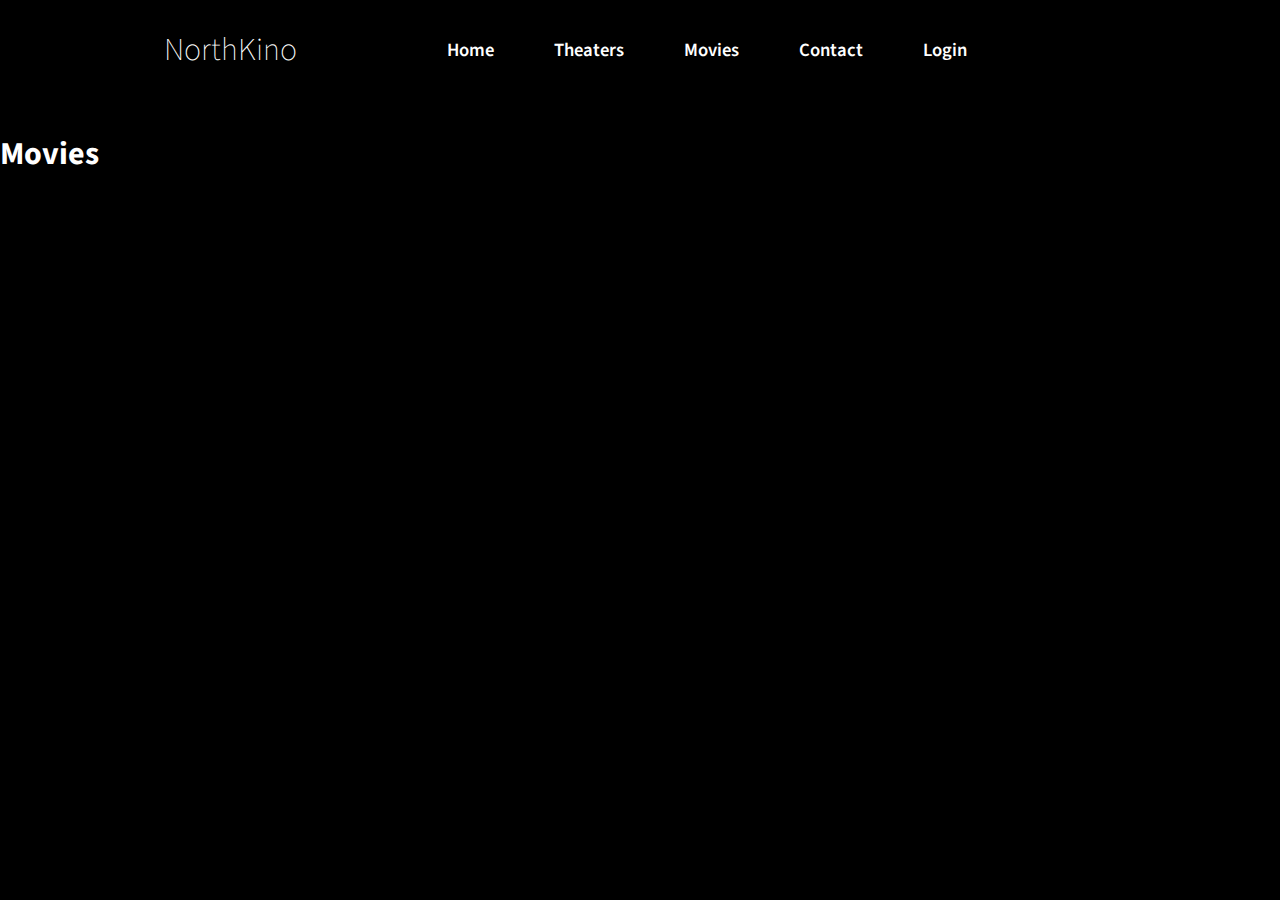
<file: contact.html>
<!--
OAMK / Animation
Joona Keskitalo DIN16SP
-->
<!DOCTYPE html>
<html>

<head>
    <meta charset="utf-8">
    <meta http-equiv="X-UA-Compatible" content="IE=edge">
    <title>NorthKino - Movies</title>
    <link href="https://fonts.googleapis.com/css?family=Source+Sans+Pro:300,400,600,700" rel="stylesheet">
    <link rel="stylesheet" href="css/main.css">
</head>

<body>
</body>
<div class="wrapper">
    <div class="title">
        <h1>NorthKino</h1>
    </div>
    <div class="header">
        <a class="headerlinks" href="index.html" title="">Home</a>
        <div class="dropdown">
            <a class="dropbtn headerlinks" href="theaters.html">Theaters</a>
            <div class="dropdown-content">
                <div class="column">
                    <div class="columnImg" id="city1">
                        <h3> <a href="theaters/helsinki.html" title="">Helsinki</a></h3>
                        <a href="#">Movies</a>
                        <a href="#">Rooms</a>
                        <a href="#">Now Playing</a>
                    </div>
                </div>
                <div class="column">
                    <div class="columnImg" id="city2">
                        <h3> <a href="theaters/turku.html" title="">Turku</a></h3>
                        <a href="#">Movies</a>
                        <a href="#">Rooms</a>
                        <a href="#">Now Playing</a>
                    </div>
                </div>
                <div class="column">
                    <div class="columnImg" id="city3">
                        <h3> <a href="theaters/tampere.html" title="">Tampere</a></h3>
                        <a href="#">Movies</a>
                        <a href="#">Rooms</a>
                        <a href="#">Now Playing</a>
                    </div>
                </div>
                <div class="column">
                    <div class="columnImg" id="city4">
                        <h3> <a href="theaters/Oulu.html" title="">Oulu</a></h3>
                        <a href="#">Movies</a>
                        <a href="#">Rooms</a>
                        <a href="#">Now Playing</a>
                    </div>
                </div>
                <div class="column">
                    <div class="columnImg" id="city1">
                        <h3> <a href="theaters/rovaniemi.html" title="">Rovaniemi</a></h3>
                        <a href="#">Movies</a>
                        <a href="#">Rooms</a>
                        <a href="#">Now Playing</a>
                    </div>
                </div>
            </div>
        </div>
        <a class="headerlinks" href="movies.html" title="">Movies</a>
        <a class="headerlinks" href="contact.html" title="">Contact</a>
        <a class="headerlinks" href="login.html" title="">Login</a>
    </div>
    <div class="banner">
        <h1>Movies</h1>
    </div>
</div>

</html>
</file>
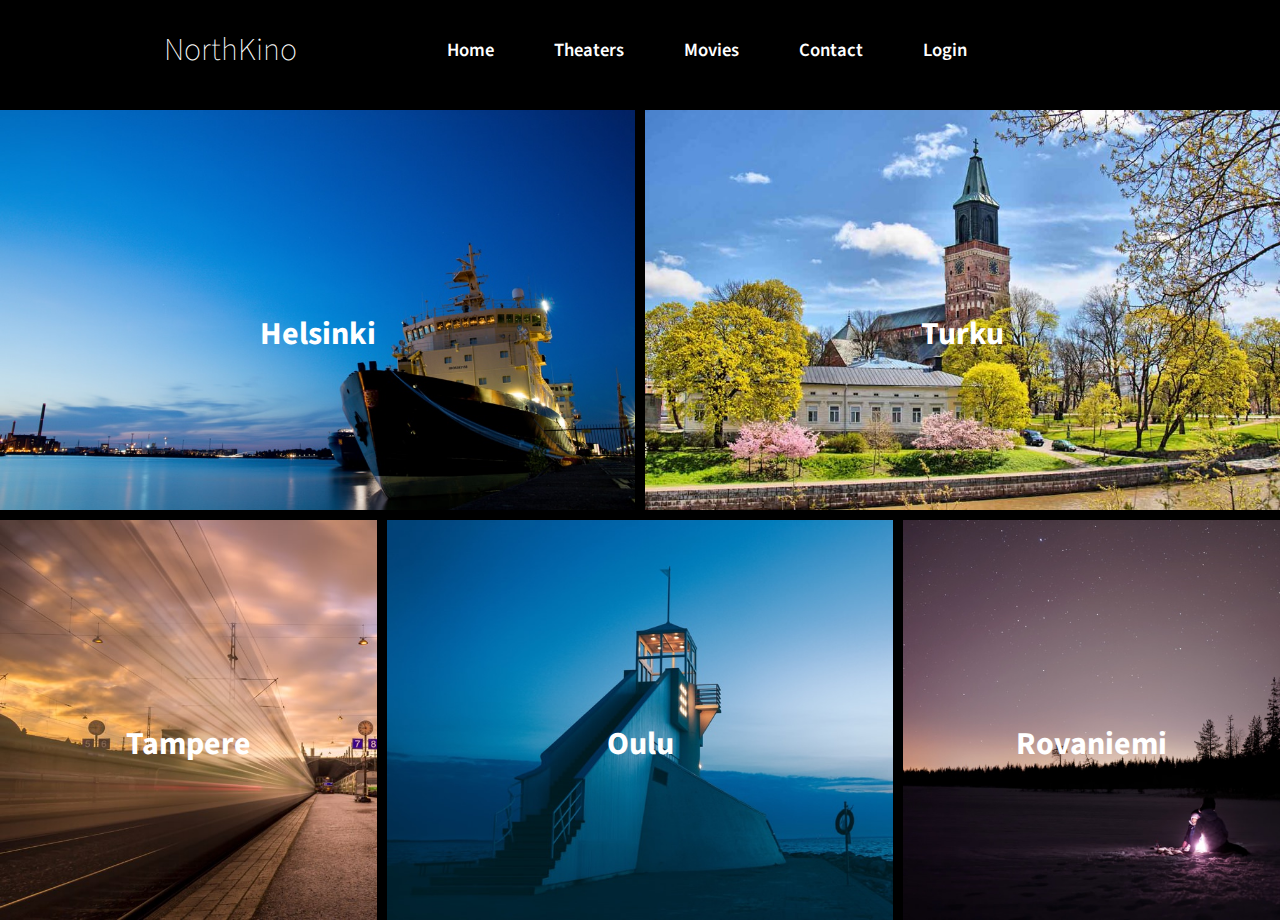
<file: theaters.html>
<!--
OAMK / Animation
Joona Keskitalo DIN16SP
-->
<!DOCTYPE html>
<html>

<head>
    <meta charset="utf-8">
    <meta http-equiv="X-UA-Compatible" content="IE=edge">
    <title>NorthKino - Theaters</title>
    <link href="https://fonts.googleapis.com/css?family=Source+Sans+Pro:300,400,600,700" rel="stylesheet">
    <link rel="stylesheet" href="css/main.css">
</head>

<body>
</body>
<div class="theaters-wrapper">
    <div class="title">
        <h1>NorthKino</h1>
    </div>
    <div class="header">
        <a class="headerlinks" href="index.html" title="">Home</a>
        <div class="dropdown">
            <a class="dropbtn headerlinks" href="theaters.html">Theaters</a>
            <div class="dropdown-content">
                <div class="column">
                    <div class="columnImg" id="city1">
                        <h3> <a href="theaters/helsinki.html" title="">Helsinki</a></h3>
                        <a href="#">Movies</a>
                        <a href="#">Rooms</a>
                        <a href="#">Now Playing</a>
                    </div>
                </div>
                <div class="column">
                    <div class="columnImg" id="city2">
                        <h3> <a href="theaters/turku.html" title="">Turku</a></h3>
                        <a href="#">Movies</a>
                        <a href="#">Rooms</a>
                        <a href="#">Now Playing</a>
                    </div>
                </div>
                <div class="column">
                    <div class="columnImg" id="city3">
                        <h3> <a href="theaters/tampere.html" title="">Tampere</a></h3>
                        <a href="#">Movies</a>
                        <a href="#">Rooms</a>
                        <a href="#">Now Playing</a>
                    </div>
                </div>
                <div class="column">
                    <div class="columnImg" id="city4">
                        <h3> <a href="theaters/Oulu.html" title="">Oulu</a></h3>
                        <a href="#">Movies</a>
                        <a href="#">Rooms</a>
                        <a href="#">Now Playing</a>
                    </div>
                </div>
                <div class="column">
                    <div class="columnImg" id="city1">
                        <h3> <a href="theaters/rovaniemi.html" title="">Rovaniemi</a></h3>
                        <a href="#">Movies</a>
                        <a href="#">Rooms</a>
                        <a href="#">Now Playing</a>
                    </div>
                </div>
            </div>
        </div>
        <a class="headerlinks" href="movies.html" title="">Movies</a>
        <a class="headerlinks" href="contact.html" title="">Contact</a>
        <a class="headerlinks" href="login.html" title="">Login</a>
    </div>

    <div class="theaters-banner" id="theaters-1">
        <h1>Helsinki</h1>
    </div>

    <div class="theaters-banner" id="theaters-2">
        <h1>Turku</h1>
    </div>

    <div class="theaters-banner" id="theaters-3">
        <h1>Tampere</h1>
    </div>

    <div class="theaters-banner" id="theaters-4">
        <h1>Oulu</h1>
    </div>
    <div class="theaters-banner" id="theaters-5">
        <h1>Rovaniemi</h1>
    </div>
</div>

</html>
</file>
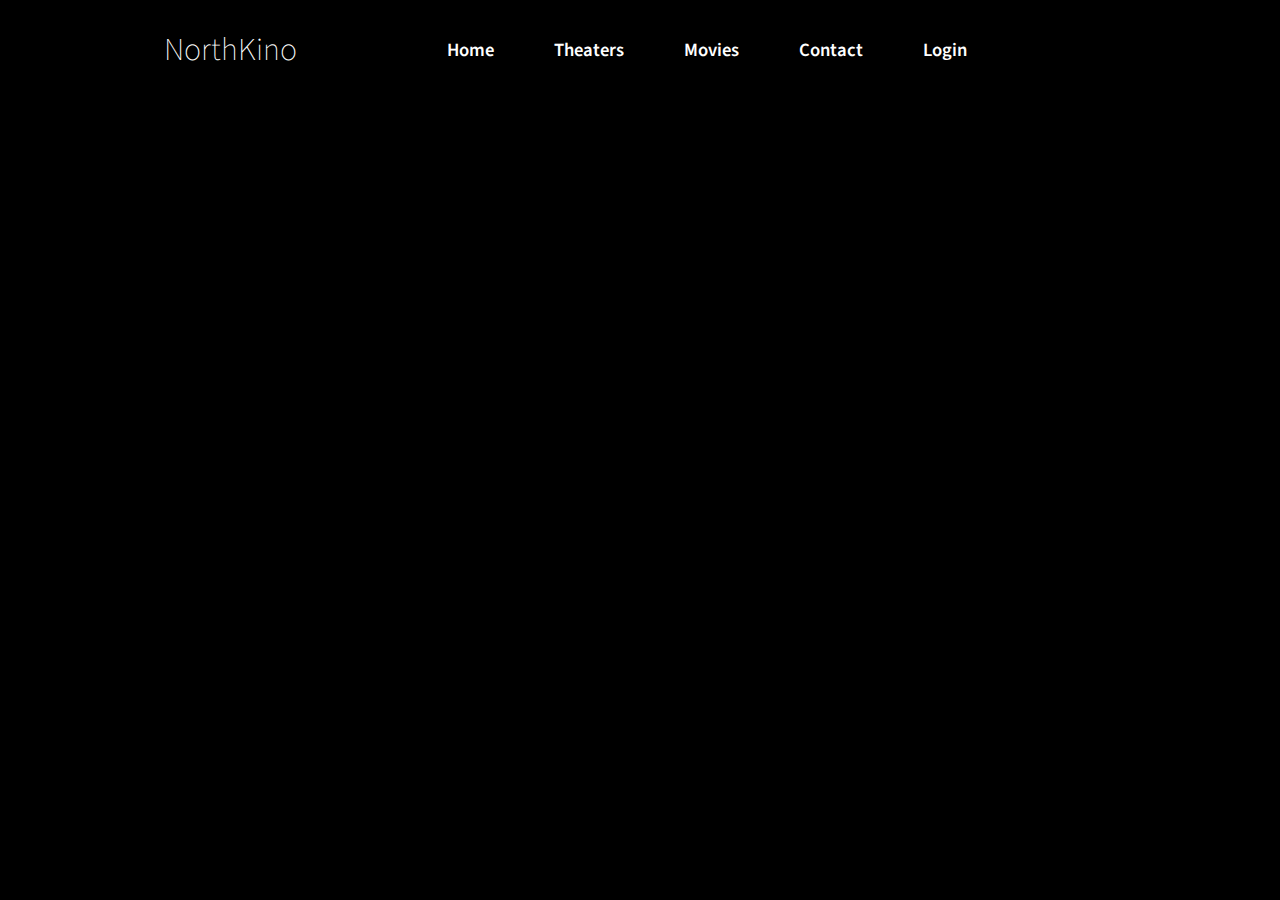
<file: theaters/helsinki.html>
<!--
OAMK / Animation
Joona Keskitalo DIN16SP
-->
<!DOCTYPE html>
<html>

<head>
    <meta charset="utf-8">
    <meta http-equiv="X-UA-Compatible" content="IE=edge">
    <title>NorthKino - Helsinki</title>
    <link href="https://fonts.googleapis.com/css?family=Source+Sans+Pro:300,400,600,700" rel="stylesheet">
    <link rel="stylesheet" href="../css/main.css">
</head>

<body>
</body>
<div class="wrapper">
    <div class="title">
        <h1>NorthKino</h1>
    </div>
    <div class="header">
        <a class="headerlinks" href="../index.html" title="">Home</a>
        <div class="dropdown">
            <a class="dropbtn headerlinks" href="../theaters.html">Theaters</a>
            <div class="dropdown-content">
                <div class="column">
                    <div class="columnImg" id="city1">
                        <h3> <a href="helsinki.html" title="">Helsinki</a></h3>
                        <a href="#">Movies</a>
                        <a href="#">Rooms</a>
                        <a href="#">Now Playing</a>
                    </div>
                </div>
                <div class="column">
                    <div class="columnImg" id="city2">
                        <h3> <a href="turku.html" title="">Turku</a></h3>
                        <a href="#">Movies</a>
                        <a href="#">Rooms</a>
                        <a href="#">Now Playing</a>
                    </div>
                </div>
                <div class="column">
                    <div class="columnImg" id="city3">
                        <h3> <a href="tampere.html" title="">Tampere</a></h3>
                        <a href="#">Movies</a>
                        <a href="#">Rooms</a>
                        <a href="#">Now Playing</a>
                    </div>
                </div>
                <div class="column">
                    <div class="columnImg" id="city4">
                        <h3> <a href="Oulu.html" title="">Oulu</a></h3>
                        <a href="#">Movies</a>
                        <a href="#">Rooms</a>
                        <a href="#">Now Playing</a>
                    </div>
                </div>
                <div class="column">
                    <div class="columnImg" id="city1">
                        <h3> <a href="rovaniemi.html" title="">Rovaniemi</a></h3>
                        <a href="#">Movies</a>
                        <a href="#">Rooms</a>
                        <a href="#">Now Playing</a>
                    </div>
                </div>
            </div>
        </div>
        <a class="headerlinks" href="../movies.html" title="">Movies</a>
        <a class="headerlinks" href="../contact.html" title="">Contact</a>
        <a class="headerlinks" href="../login.html" title="">Login</a>
    </div>
</div>

</html>
</file>
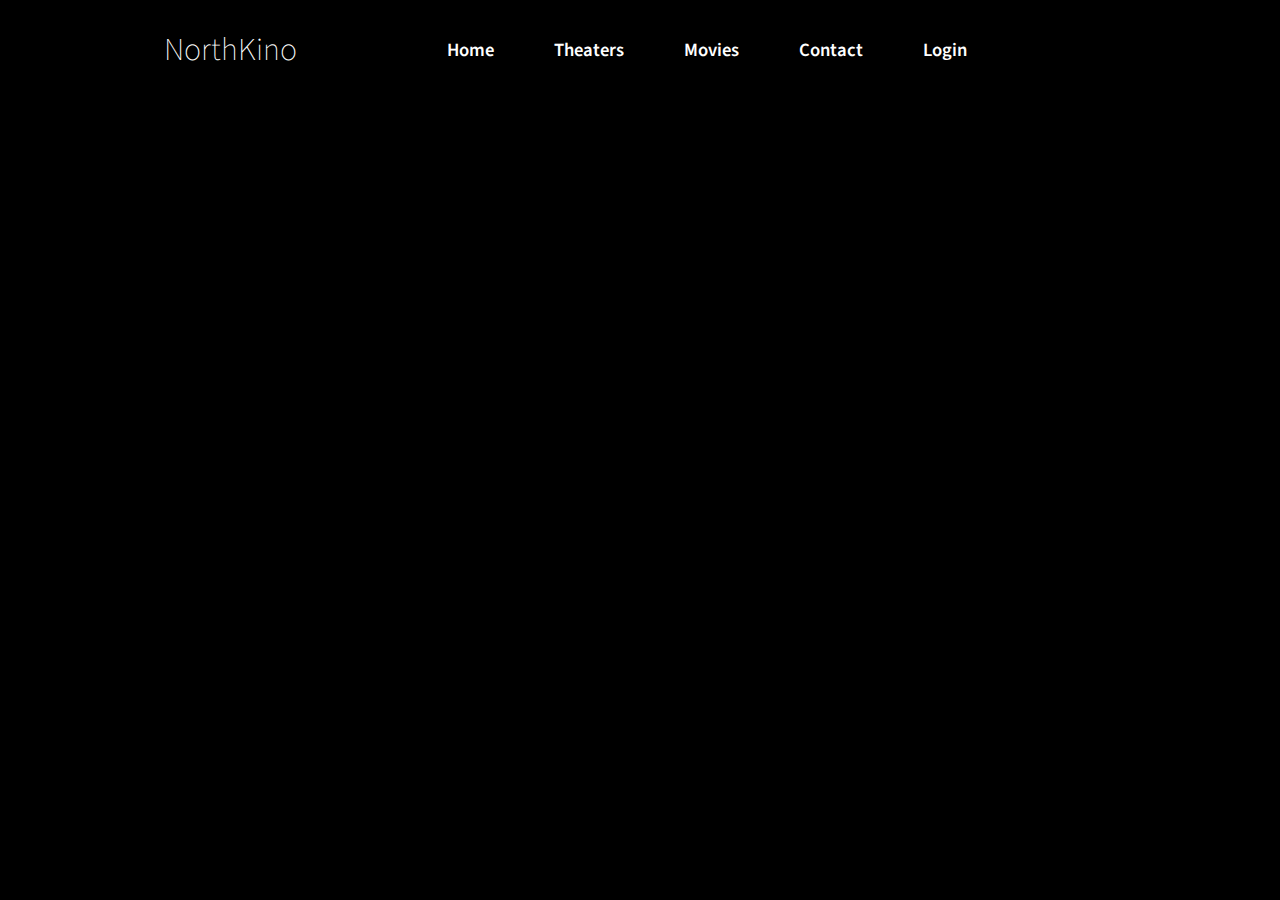
<file: theaters/oulu.html>
<!--
OAMK / Animation
Joona Keskitalo DIN16SP
-->
<!DOCTYPE html>
<html>

<head>
    <meta charset="utf-8">
    <meta http-equiv="X-UA-Compatible" content="IE=edge">
    <title>NorthKino - Oulu</title>
    <link href="https://fonts.googleapis.com/css?family=Source+Sans+Pro:300,400,600,700" rel="stylesheet">
    <link rel="stylesheet" href="../css/main.css">
</head>

<body>
</body>
<div class="wrapper">
    <div class="title">
        <h1>NorthKino</h1>
    </div>
    <div class="header">
        <a class="headerlinks" href="../index.html" title="">Home</a>
        <div class="dropdown">
            <a class="dropbtn headerlinks" href="../theaters.html">Theaters</a>
            <div class="dropdown-content">
                <div class="column">
                    <div class="columnImg" id="city1">
                        <h3> <a href="helsinki.html" title="">Helsinki</a></h3>
                        <a href="#">Movies</a>
                        <a href="#">Rooms</a>
                        <a href="#">Now Playing</a>
                    </div>
                </div>
                <div class="column">
                    <div class="columnImg" id="city2">
                        <h3> <a href="turku.html" title="">Turku</a></h3>
                        <a href="#">Movies</a>
                        <a href="#">Rooms</a>
                        <a href="#">Now Playing</a>
                    </div>
                </div>
                <div class="column">
                    <div class="columnImg" id="city3">
                        <h3> <a href="tampere.html" title="">Tampere</a></h3>
                        <a href="#">Movies</a>
                        <a href="#">Rooms</a>
                        <a href="#">Now Playing</a>
                    </div>
                </div>
                <div class="column">
                    <div class="columnImg" id="city4">
                        <h3> <a href="Oulu.html" title="">Oulu</a></h3>
                        <a href="#">Movies</a>
                        <a href="#">Rooms</a>
                        <a href="#">Now Playing</a>
                    </div>
                </div>
                <div class="column">
                    <div class="columnImg" id="city1">
                        <h3> <a href="rovaniemi.html" title="">Rovaniemi</a></h3>
                        <a href="#">Movies</a>
                        <a href="#">Rooms</a>
                        <a href="#">Now Playing</a>
                    </div>
                </div>
            </div>
        </div>
        <a class="headerlinks" href="../movies.html" title="">Movies</a>
        <a class="headerlinks" href="../contact.html" title="">Contact</a>
        <a class="headerlinks" href="../login.html" title="">Login</a>
    </div>
</div>

</html>
</file>
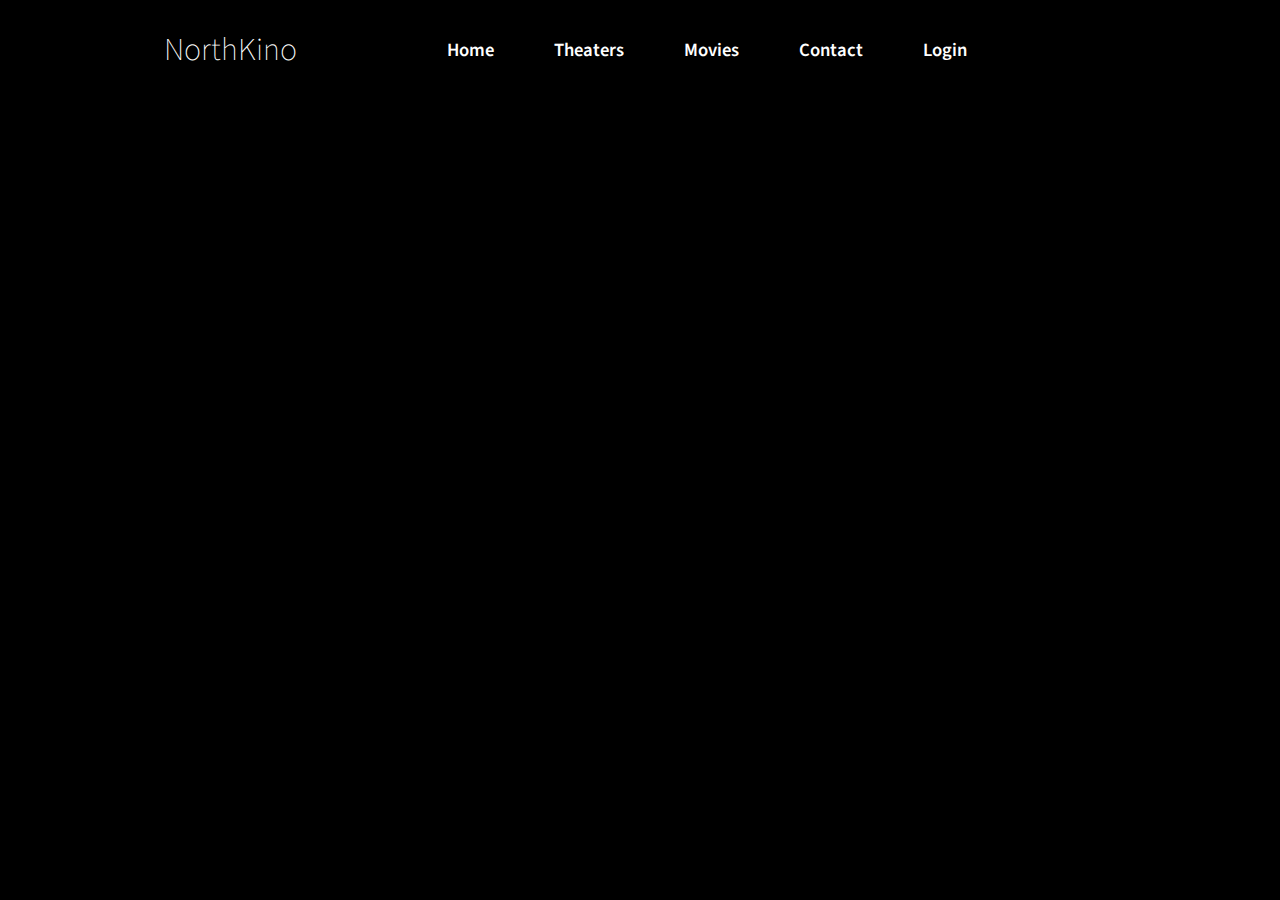
<file: theaters/rovaniemi.html>
<!--
OAMK / Animation
Joona Keskitalo DIN16SP
-->
<!DOCTYPE html>
<html>

<head>
    <meta charset="utf-8">
    <meta http-equiv="X-UA-Compatible" content="IE=edge">
    <title>NorthKino - Rovaniemi</title>
    <link href="https://fonts.googleapis.com/css?family=Source+Sans+Pro:300,400,600,700" rel="stylesheet">
    <link rel="stylesheet" href="../css/main.css">
</head>

<body>
</body>
<div class="wrapper">
    <div class="title">
        <h1>NorthKino</h1>
    </div>
    <div class="header">
        <a class="headerlinks" href="../index.html" title="">Home</a>
        <div class="dropdown">
            <a class="dropbtn headerlinks" href="../theaters.html">Theaters</a>
            <div class="dropdown-content">
                <div class="column">
                    <div class="columnImg" id="city1">
                        <h3> <a href="helsinki.html" title="">Helsinki</a></h3>
                        <a href="#">Movies</a>
                        <a href="#">Rooms</a>
                        <a href="#">Now Playing</a>
                    </div>
                </div>
                <div class="column">
                    <div class="columnImg" id="city2">
                        <h3> <a href="turku.html" title="">Turku</a></h3>
                        <a href="#">Movies</a>
                        <a href="#">Rooms</a>
                        <a href="#">Now Playing</a>
                    </div>
                </div>
                <div class="column">
                    <div class="columnImg" id="city3">
                        <h3> <a href="tampere.html" title="">Tampere</a></h3>
                        <a href="#">Movies</a>
                        <a href="#">Rooms</a>
                        <a href="#">Now Playing</a>
                    </div>
                </div>
                <div class="column">
                    <div class="columnImg" id="city4">
                        <h3> <a href="Oulu.html" title="">Oulu</a></h3>
                        <a href="#">Movies</a>
                        <a href="#">Rooms</a>
                        <a href="#">Now Playing</a>
                    </div>
                </div>
                <div class="column">
                    <div class="columnImg" id="city1">
                        <h3> <a href="rovaniemi.html" title="">Rovaniemi</a></h3>
                        <a href="#">Movies</a>
                        <a href="#">Rooms</a>
                        <a href="#">Now Playing</a>
                    </div>
                </div>
            </div>
        </div>
        <a class="headerlinks" href="../movies.html" title="">Movies</a>
        <a class="headerlinks" href="../contact.html" title="">Contact</a>
        <a class="headerlinks" href="../login.html" title="">Login</a>
    </div>
</div>

</html>
</file>
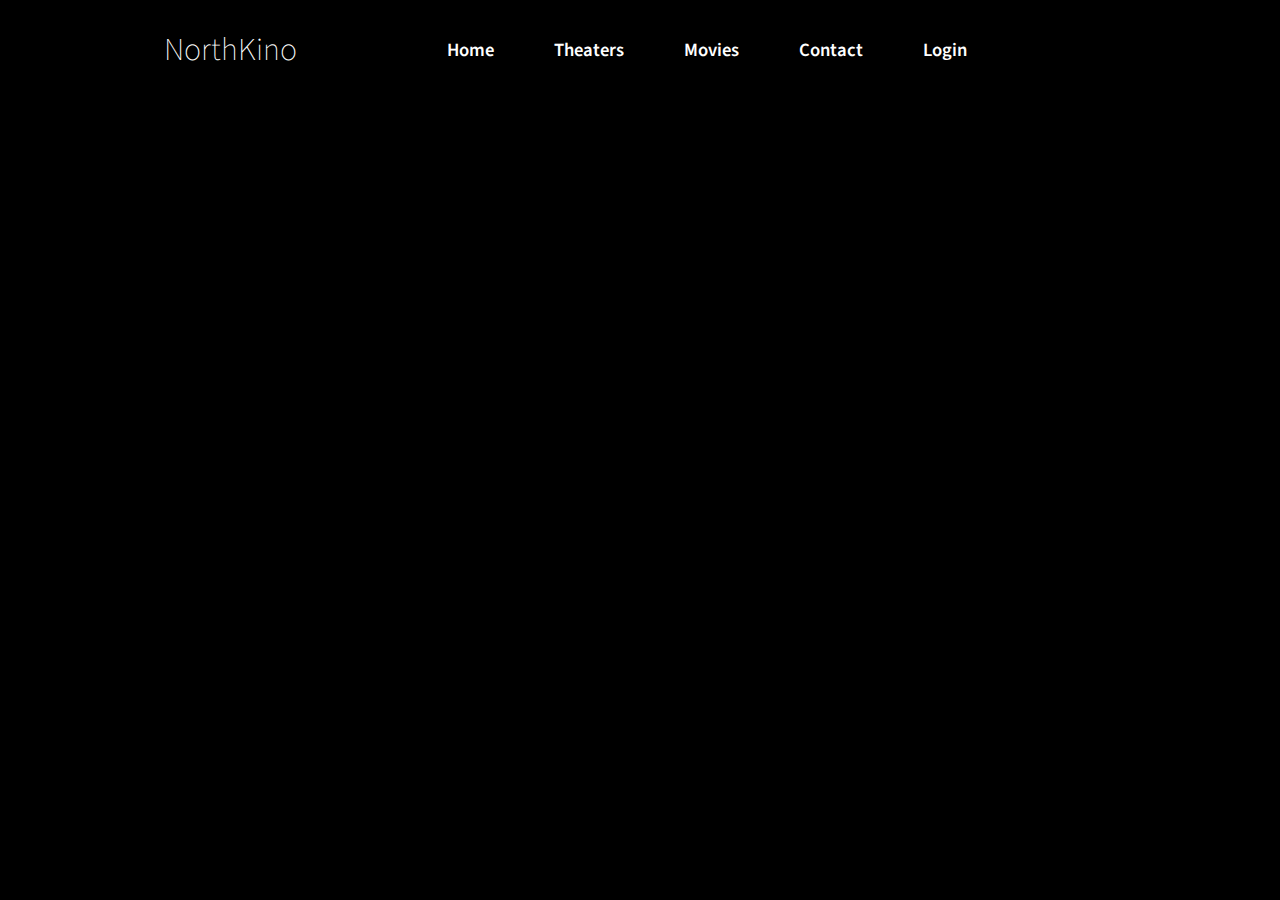
<file: theaters/tampere.html>
<!--
OAMK / Animation
Joona Keskitalo DIN16SP
-->
<!DOCTYPE html>
<html>

<head>
    <meta charset="utf-8">
    <meta http-equiv="X-UA-Compatible" content="IE=edge">
    <title>NorthKino - Tampere</title>
    <link href="https://fonts.googleapis.com/css?family=Source+Sans+Pro:300,400,600,700" rel="stylesheet">
    <link rel="stylesheet" href="../css/main.css">
</head>

<body>
</body>
<div class="wrapper">
    <div class="title">
        <h1>NorthKino</h1>
    </div>
    <div class="header">
        <a class="headerlinks" href="../index.html" title="">Home</a>
        <div class="dropdown">
            <a class="dropbtn headerlinks" href="../theaters.html">Theaters</a>
            <div class="dropdown-content">
                <div class="column">
                    <div class="columnImg" id="city1">
                        <h3> <a href="helsinki.html" title="">Helsinki</a></h3>
                        <a href="#">Movies</a>
                        <a href="#">Rooms</a>
                        <a href="#">Now Playing</a>
                    </div>
                </div>
                <div class="column">
                    <div class="columnImg" id="city2">
                        <h3> <a href="turku.html" title="">Turku</a></h3>
                        <a href="#">Movies</a>
                        <a href="#">Rooms</a>
                        <a href="#">Now Playing</a>
                    </div>
                </div>
                <div class="column">
                    <div class="columnImg" id="city3">
                        <h3> <a href="tampere.html" title="">Tampere</a></h3>
                        <a href="#">Movies</a>
                        <a href="#">Rooms</a>
                        <a href="#">Now Playing</a>
                    </div>
                </div>
                <div class="column">
                    <div class="columnImg" id="city4">
                        <h3> <a href="Oulu.html" title="">Oulu</a></h3>
                        <a href="#">Movies</a>
                        <a href="#">Rooms</a>
                        <a href="#">Now Playing</a>
                    </div>
                </div>
                <div class="column">
                    <div class="columnImg" id="city1">
                        <h3> <a href="rovaniemi.html" title="">Rovaniemi</a></h3>
                        <a href="#">Movies</a>
                        <a href="#">Rooms</a>
                        <a href="#">Now Playing</a>
                    </div>
                </div>
            </div>
        </div>
        <a class="headerlinks" href="../movies.html" title="">Movies</a>
        <a class="headerlinks" href="../contact.html" title="">Contact</a>
        <a class="headerlinks" href="../login.html" title="">Login</a>
    </div>
</div>

</html>
</file>
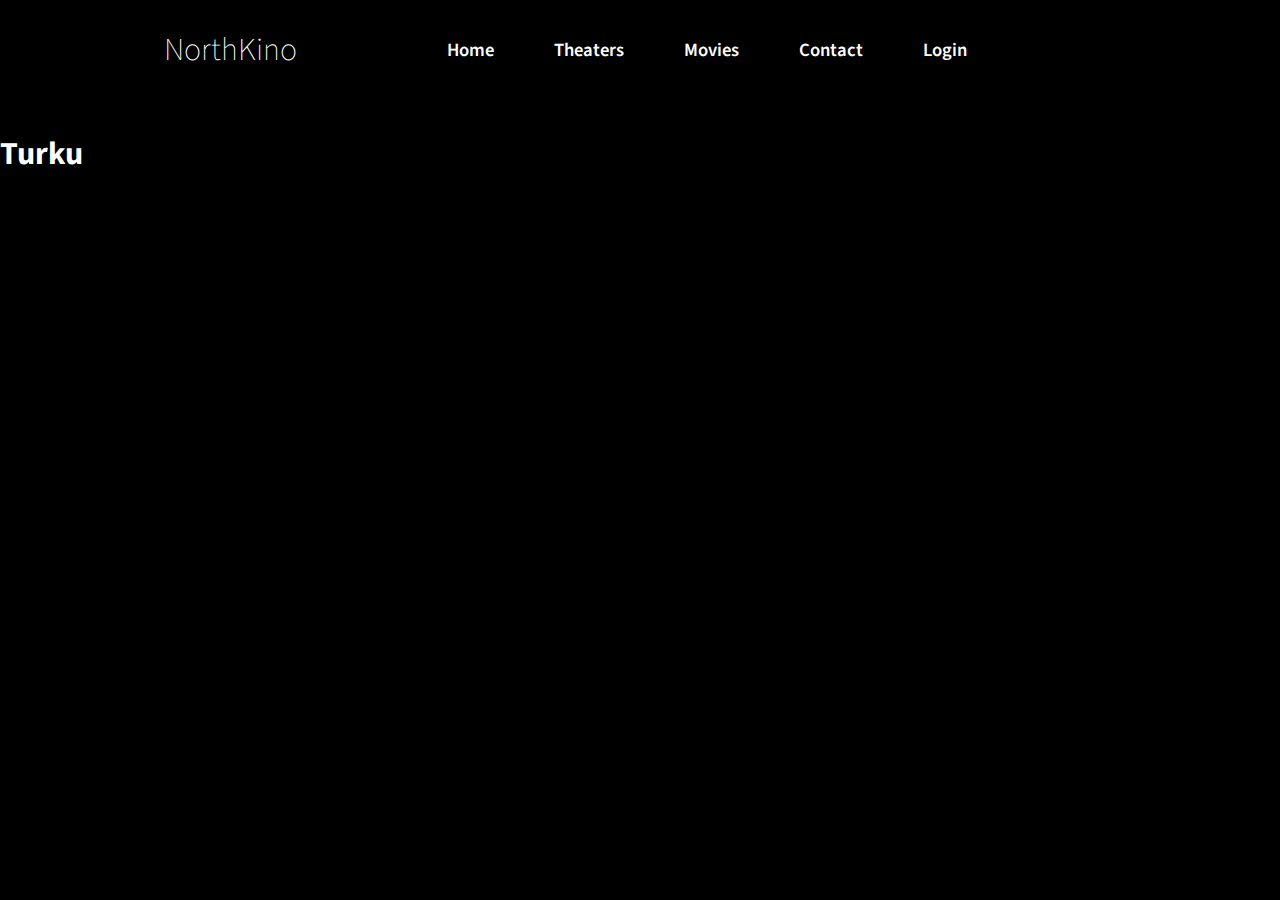
<file: theaters/turku.html>
<!--
OAMK / Animation
Joona Keskitalo DIN16SP
-->
<!DOCTYPE html>
<html>

<head>
    <meta charset="utf-8">
    <meta http-equiv="X-UA-Compatible" content="IE=edge">
    <title>NorthKino - Turku</title>
    <link href="https://fonts.googleapis.com/css?family=Source+Sans+Pro:300,400,600,700" rel="stylesheet">
    <link rel="stylesheet" href="../css/main.css">
</head>

<body>
</body>
<div class="wrapper">
    <div class="title">
        <h1>NorthKino</h1>
    </div>
    <div class="header">
        <a class="headerlinks" href="../index.html" title="">Home</a>
        <div class="dropdown">
            <a class="dropbtn headerlinks" href="../theaters.html">Theaters</a>
            <div class="dropdown-content">
                <div class="column">
                    <div class="columnImg" id="city1">
                        <h3> <a href="helsinki.html" title="">Helsinki</a></h3>
                        <a href="#">Movies</a>
                        <a href="#">Rooms</a>
                        <a href="#">Now Playing</a>
                    </div>
                </div>
                <div class="column">
                    <div class="columnImg" id="city2">
                        <h3> <a href="turku.html" title="">Turku</a></h3>
                        <a href="#">Movies</a>
                        <a href="#">Rooms</a>
                        <a href="#">Now Playing</a>
                    </div>
                </div>
                <div class="column">
                    <div class="columnImg" id="city3">
                        <h3> <a href="tampere.html" title="">Tampere</a></h3>
                        <a href="#">Movies</a>
                        <a href="#">Rooms</a>
                        <a href="#">Now Playing</a>
                    </div>
                </div>
                <div class="column">
                    <div class="columnImg" id="city4">
                        <h3> <a href="Oulu.html" title="">Oulu</a></h3>
                        <a href="#">Movies</a>
                        <a href="#">Rooms</a>
                        <a href="#">Now Playing</a>
                    </div>
                </div>
                <div class="column">
                    <div class="columnImg" id="city1">
                        <h3> <a href="rovaniemi.html" title="">Rovaniemi</a></h3>
                        <a href="#">Movies</a>
                        <a href="#">Rooms</a>
                        <a href="#">Now Playing</a>
                    </div>
                </div>
            </div>
        </div>
        <a class="headerlinks" href="../movies.html" title="">Movies</a>
        <a class="headerlinks" href="../contact.html" title="">Contact</a>
        <a class="headerlinks" href="../login.html" title="">Login</a>
    </div>
    <div class="banner">
        <h1>Turku</h1>
    </div>
</div>

</html>
</file>
<file: css/main.css>
body {
	background-color: black;
	font-family: "Source Sans Pro";
	color: #ffffff;
	margin-top: 0px;
	margin-right: 0px;
	margin-bottom: 0px;
	margin-left: 0px;
}
img {
	max-width: 100%;
	height: auto;
}
/*button{
	max-width: 100%;
	height: auto;
}*/
#test {
	background: red;
	width: 50px;
	height: 50px;
}
.wrapper {
	transition: all .2s ease-in-out;
	display: grid;
	grid-template-columns: repeat(10, 1fr);
	grid-auto-rows: minmax(100px, auto);
	grid-gap: 10px;
	grid-template-areas:
	". hd1 hd1 hd2 hd2 hd2 hd2 hd2 hd2 ."
	"a a a a a a a a a a"
	". b b b b b b c c ."
	". d d d d d d d d ."
	". e e e e e e e e ."
	". ft ft ft ft ft ft ft ft .";
	/*". . . . . . . . . .";*/
}
.title {
	grid-area: hd1;
	align-self: center;
	padding-left: 35px;
}
.title h1 {
	font-family: "Source Sans Pro";
	font-weight: 200;
}
.header {
	grid-area: hd2;
	align-items: center;
	align-self: center;
	vertical-align: middle;
}
.headerlinks {
	float: left;
	padding-left: 60px;
	font-size: 14pt;
	color: white;
	text-decoration: none;
	font-weight: 600;
}
.header ul {
	padding-left: 50px;
	font-size: 14pt;
	color: white;
	text-decoration: none;
}
.banner {
	grid-area: a;
	/*width: 80%;*/
}

.bannerImage{
	grid-area: 2 / 1 / auto / span 2;
	height: 100%;
	z-index: 1;
	display: block;
	position: relative;
	background: url("../img/bg1.jpg");
	background-position: bottom;
	background-repeat: no-repeat;
	background-color: black;
}
/* Hack to get transparency to background image*/
.bannerImage::after {
/*	content: "";
	background: url("../img/bg1.jpg");
	background-position: bottom;
	background-repeat: no-repeat;
	opacity: 0.3;
	top: 0;
	left: 0;
	bottom: 0;
	right: 0;
	position: absolute;
	z-index: -1;*/
}


.bannerImageContent{
	margin: 5%;
	margin-top: 15%;
}











.posters {
	grid-area: b;
	float: left;
}
.posters button {
	max-width: 25%;
}
@media only screen and (min-width: 1920px) {
	.posters button {
		max-width: 15%
	}
}
.posters-anim {
	z-index: 1;
	transition: all .2s ease-in-out;
}
.posters-anim:hover {
	z-index: 2;
	transition: all .2s ease-in-out;
	transform: scale(1.1);
}


.posters-info{
	grid-area: c;
	/*background: red;*/
	/*transition: all .2s ease-in-out;*/
	opacity: 0.9;
	transition: opacity 500ms;
}


















.booking {
	grid-area: d;
	background: red;
}
.playing {
	grid-area: e;
}
.playing-item {
	float: left;
	display: block;
	max-width: 10%;
	margin: 15px;
}
.footer {
	grid-area: ft;
}
.dropdown {
	float: left;
	overflow: hidden;
	/*transition: all .2s ease-in-out;*/
}
.dropdown-content {
	visibility: hidden;
	position: absolute;
	left: 0;
	box-shadow: 0px 8px 16px 0px rgba(0, 0, 0, 0.2);
	/*z-index: 0;*/
	height: 250px;
	width: 100%;
	background: black;
	opacity: 1;
	margin-top: 28px;
	background: black;
		z-index: 2;
	/*transition: all .2s ease-in-out;*/
	/*animation: .2s fadeIn;*/
	/*animation-fill-mode: forwards;*/
}
.dropdown:focus .dropdown-content,
.dropdown:focus-within .dropdown-content,
.dropdown:hover .dropdown-content {
	margin-top: 28px;
	/*transition-delay: 0s, 0s, 0.2s;*/
	transition: all .2s ease-in-out;
	display: block;
	opacity: 1;
	background: black;
	height: 250px;
	width: 100%;
	visibility: visible;
}
.column {
	float: left;
	width: 20%;
	height: 250px;
	z-index: 1;
	background: black;
	opacity: 1;
	/*transition: all .2s ease-in-out;*/
}
.column a {
	/*float: none;*/
	color: white;
	padding-top: 15px;
	padding-left: 20px;
	text-decoration: none;
	display: block;
	text-align: left;
	font-weight: 700;
	font-size: 14pt;
	/*z-index: 1;*/
	/*transition: all .2s ease-in-out;*/
}
.column h3 a {
	padding-left: 15px;
	font-weight: 700;
	font-size: 18pt;
}
.columnImg {
	float: left;
	width: 100%;
	height: 250px;
	background: black;
}
.columnImg:hover {
	/*background-size: cover;*/
	z-index: 2;
	transition: all .2s ease-in-out;
	opacity: 1;
}
.columnImg:not(:hover) {
	background: black;
	transition: all .1s ease-in-out;
	opacity: 0.8;
}
/*.row:after {
content: "";
display: table;
clear: both;
}*/
/*.columnImg:hover{
opacity: 0.5;
}
.columnImg:not(:hover){
opacity: 1;
}
.columnText{
z-index: 50;
}
.columnText:hover{
opacity 1;
}
.columnText:not(:hover){
opacity: 0.7;
}*/
#city1 {
	background: url(../img/places/helsinki-1.jpg) 0 0 no-repeat;
	background-size: cover;
}
#city2 {
	background: url(../img/places/turku-1.jpg) 0 0 no-repeat;
	background-size: cover;
}
#city3 {
	background: url(../img/places/tampere-1.jpg) 0 0 no-repeat;
	background-size: cover;
}
#city4 {
	background: url(../img/places/oulu-1.jpg) 0 0 no-repeat;
	background-size: cover;
}
#city5 {
	background: url(../img/places/roi-1.jpg) 0 0 no-repeat;
	background-size: cover;
}
#clickTest:active {
	width: 100px;
	height: 100px;
}
label {
	display: block;
	width: 10%;
}
#demo {
	display: none;
	transition: all .2s ease-in-out;
}
#demo:checked+label {
	background: blue;
	color: white;
	width: 100%;
	height: 500px;
	transition: all .2s ease-in-out;
}
#demo img:checked {
	width: 100px;
	height: 10px;
}




















.list{
	border: 1px solid #FFFFFF;
	border-radius: 8px;
	background: transparent;
	color: white;
	padding: 12px;
	margin: 5px;
	cursor: pointer;
	float: left;
	transition: all .2s ease-in-out;
}

.button{
	border: 1px solid #FFFFFF;
	border-radius: 8px;
	background: transparent;
	color: white;
	padding: 12px;
	margin: 3px;
	cursor: pointer;
	float: left;
	transition: all .2s ease-in-out;
}
.button:hover{
	border: 1px solid #14a2eb;
	color: #14a2eb;
	transition: all .2s ease-in-out;
}
.button-buy:hover{
	border: 1px solid #1add7c;
	color: #1add7c;
}















































/* REDO grid area*/

.theaters-wrapper {
	transition: all .2s ease-in-out;
	display: grid;
	grid-template-columns: repeat(10, 1fr);
	grid-auto-rows: minmax(100px, auto);
	grid-gap: 10px;
	grid-template-areas: ". hd1 hd1 hd2 hd2 hd2 hd2 hd2 hd2 ." "a a a a a b b b b b" "a a a a a b b b b b" "c c c d d d d e e e" "c c c d d d d e e e"

}
.theaters-banner {
	height: 400px;
	width: 100%;
	text-align: center;
	background: black;
	/*opacity: 0.8;*/
}
.theaters-banner h1 {
	position: relative;
	top: 45%;
}
#theaters-1 {
	grid-area: a;
	background: url(../img/places/helsinki-1.jpg) no-repeat;
	background-size: cover;
}
#theaters-2 {
	grid-area: b;
	background: url(../img/places/turku-1.jpg) 0 0 no-repeat;
	background-size: cover;
}
#theaters-3 {
	grid-area: c;
	background: url(../img/places/tampere-1.jpg) 0 0 no-repeat;
	background-size: cover;
}
#theaters-4 {
	grid-area: d;
	background: url(../img/places/oulu-1.jpg) 0 0 no-repeat;
	background-size: cover;
}
#theaters-5 {
	grid-area: e;
	background: url(../img/places/roi-1.jpg) 0 0 no-repeat;
	background-size: cover;
}
/* Expanding movie menu */
.image-button {
	background: transparent;
	border: none !important;
	font-size:0;
	float: left;
	cursor: pointer;
	width: 30%;
}

.image-button:focus{
	outline: none;
}
</file>
